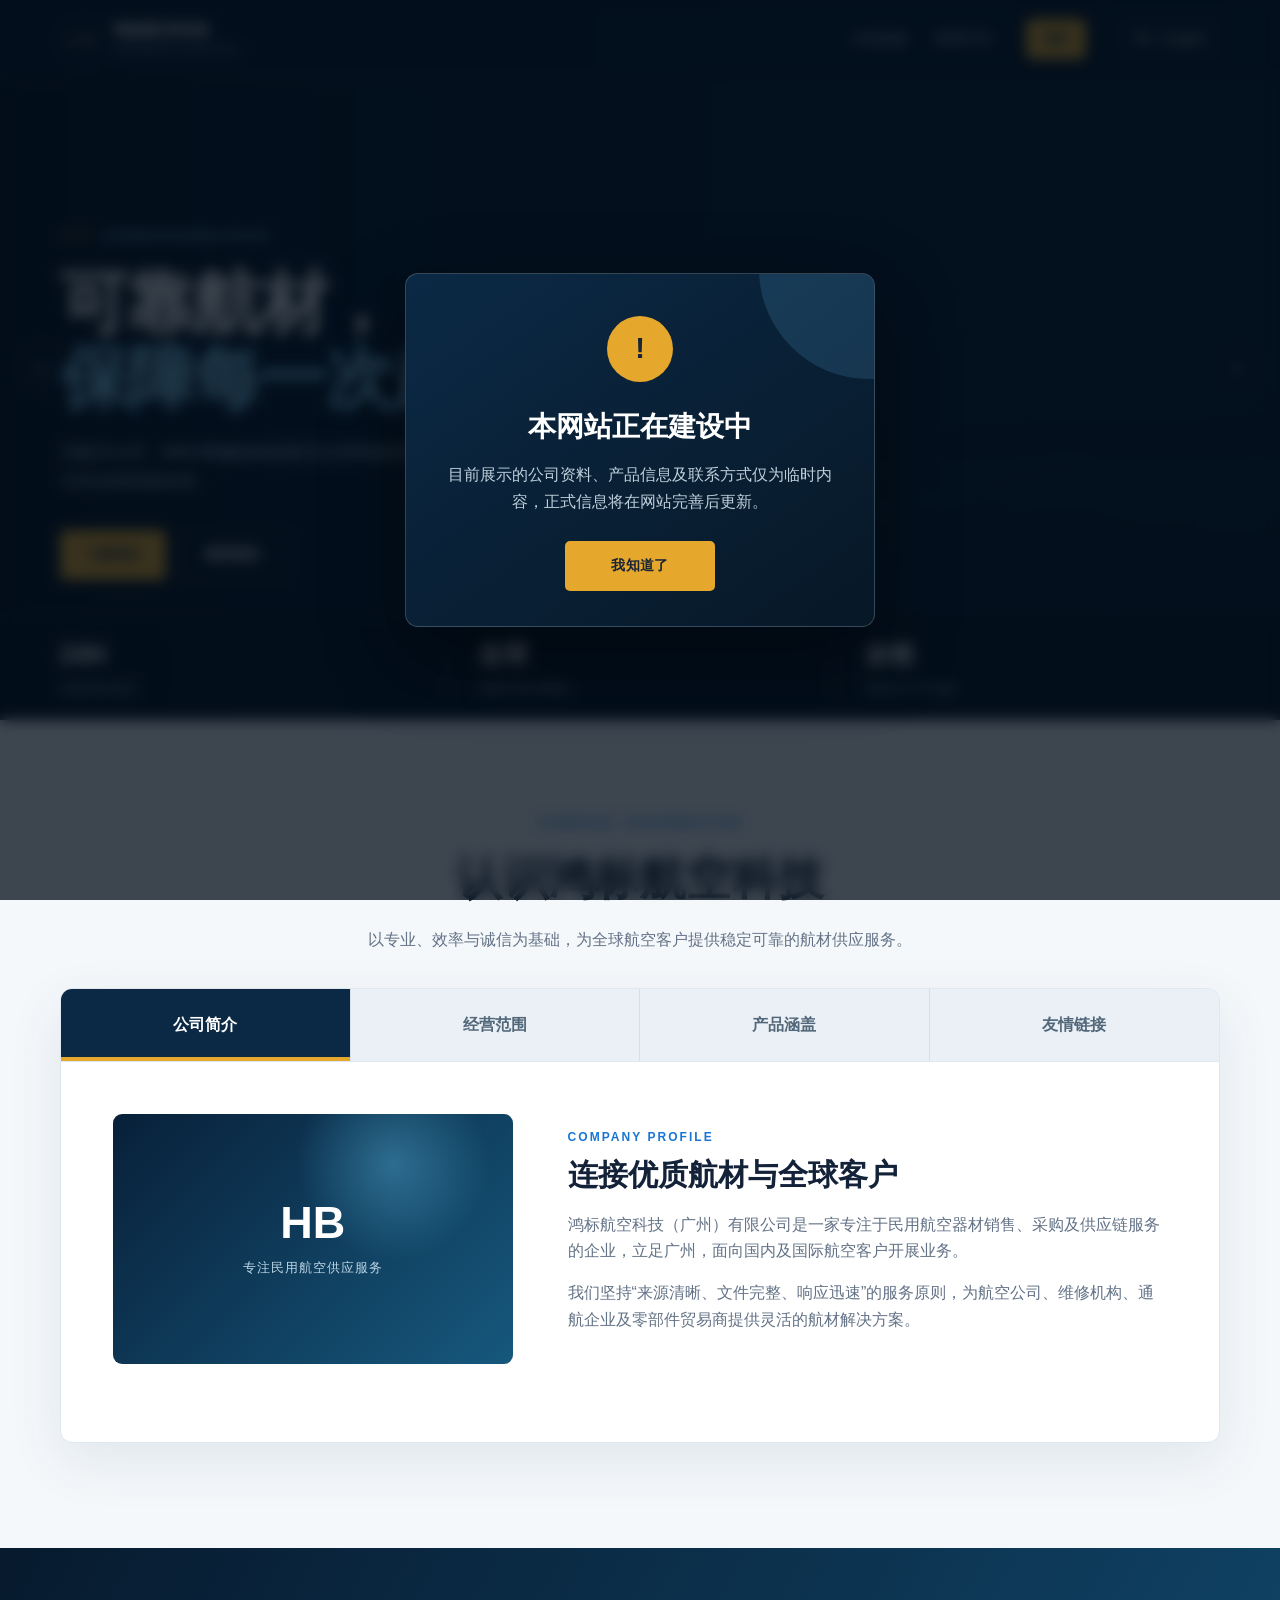
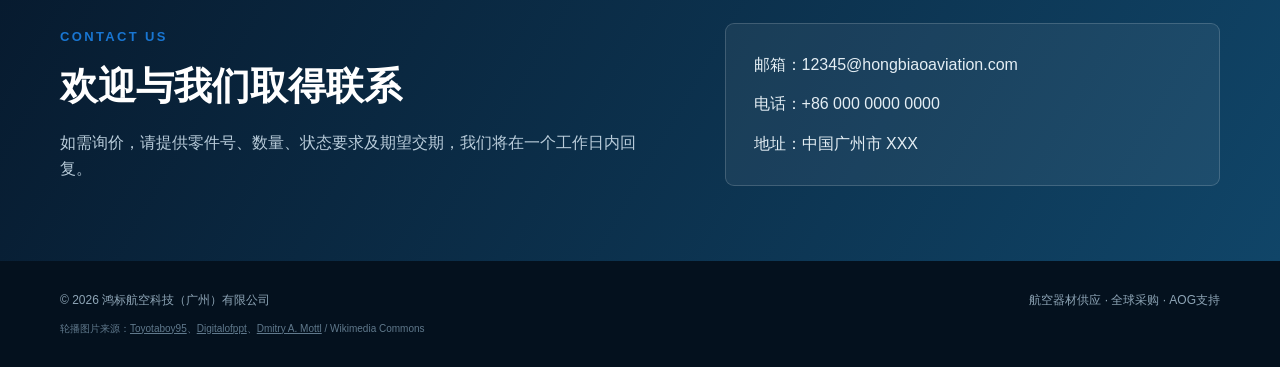
<file: index.html>
<!DOCTYPE html>
<html lang="zh-CN">
<head>
  <meta charset="UTF-8"><meta name="viewport" content="width=device-width, initial-scale=1.0">
  <meta name="description" content="鸿标航空科技（广州）有限公司为航空公司、维修机构及航空运营商提供航空器材供应与全球采购服务。">
  <title>鸿标航空科技（广州）有限公司｜专业航空器材供应</title><link rel="stylesheet" href="styles.css">
</head>
<body>
  <div class="construction-modal" id="construction-modal" role="dialog" aria-modal="true" aria-labelledby="construction-title">
    <div class="construction-dialog">
      <div class="construction-icon">!</div>
      <h2 id="construction-title">本网站正在建设中</h2>
      <p>目前展示的公司资料、产品信息及联系方式仅为临时内容，正式信息将在网站完善后更新。</p>
      <button class="btn btn-primary" id="construction-close" type="button">我知道了</button>
    </div>
  </div>
  <div class="portal-modal" id="portal-modal" hidden role="dialog" aria-modal="true" aria-labelledby="portal-title">
    <div class="portal-dialog">
      <button class="portal-close" id="portal-close" type="button" aria-label="关闭">×</button>
      <div class="portal-badge">HB</div>
      <div class="kicker">STAFF PORTAL</div>
      <h2 id="portal-title">登录航贸业务系统</h2>
      <p>此入口仅供公司员工使用。登录成功后将自动进入业务工作台。</p>
      <form class="portal-form" method="post" action="https://3-89-76-215.sslip.io/login">
        <label><span>用户名</span><input name="username" autocomplete="username" required></label>
        <label><span>密码</span><input type="password" name="password" autocomplete="current-password" required></label>
        <button class="btn btn-primary" type="submit">安全登录</button>
      </form>
      <small>账号或密码有问题，请联系系统管理员。</small>
    </div>
  </div>
  <header class="site-header"><div class="container nav">
    <a class="brand" href="#top"><span class="brand-mark"></span><span><strong>鸿标航空科技</strong><small>HONGBIAO AVIATION</small></span></a>
    <nav class="nav-links"><a href="#information">企业信息</a><a href="#contact">联系方式</a></nav>
    <button class="portal-login" id="portal-open" type="button">登录</button>
    <a class="language" href="en.html">EN · English</a>
  </div></header>

  <main id="top">
    <section class="hero-carousel" aria-label="公司图片轮播">
      <div class="hero-track">
      <div class="hero-slide"><section class="hero">
      <div class="container hero-grid"><div>
        <div class="eyebrow">全球航空供应链合作伙伴</div>
        <h1>可靠航材，<br><span>保障每一次起航</span></h1>
        <p class="hero-copy">为航空公司、MRO维修机构及航空运营商提供高品质航空器材、快速采购响应与专业供应链支持。</p>
        <div class="actions"><a class="btn btn-primary" href="#information">了解我们</a><a class="btn btn-secondary" href="#contact">联系我们</a></div>
      </div><div class="plane-scene" aria-label="民用客机示意图"><div class="sun"></div><div class="plane"><div class="tail"></div><div class="fuselage"></div><div class="windows"></div><div class="wing"></div><div class="engine"></div></div><div class="runway-line"></div></div></div>
      <div class="stat-strip"><div class="container stats"><div class="stat"><strong>24H</strong><span>快速询价响应</span></div><div class="stat"><strong>全球</strong><span>采购与交付网络</span></div><div class="stat"><strong>全程</strong><span>质量文件可追溯</span></div></div></div>
      </section></div>
      <div class="hero-slide"><section class="hero"><div class="container hero-grid"><div><div class="eyebrow">专业航材解决方案</div><h1>严谨标准，<br><span>服务航空运营</span></h1><p class="hero-copy">从常规备件到紧急需求，以透明的文件信息和稳定的供应渠道支持客户运营。</p><div class="actions"><a class="btn btn-primary" href="#information">经营范围</a><a class="btn btn-secondary" href="#contact">发送需求</a></div></div><div class="plane-scene"><div class="sun"></div><div class="turbine-visual"></div></div></div><div class="stat-strip"><div class="container stats"><div class="stat"><strong>专业</strong><span>行业服务经验</span></div><div class="stat"><strong>透明</strong><span>来源与文件信息</span></div><div class="stat"><strong>灵活</strong><span>多种采购方案</span></div></div></div></section></div>
      <div class="hero-slide"><section class="hero"><div class="container hero-grid"><div><div class="eyebrow">国际采购与物流协调</div><h1>跨越距离，<br><span>连接全球资源</span></h1><p class="hero-copy">协调寻源、包装、运输与交付，让航空器材采购流程更简单、更高效。</p><div class="actions"><a class="btn btn-primary" href="#information">产品涵盖</a><a class="btn btn-secondary" href="#contact">联系我们</a></div></div><div class="plane-scene"><div class="sun"></div><div class="cargo-scene"><div class="cargo-plane"></div><div class="cargo-box box-one"></div><div class="cargo-box box-two"></div></div></div></div><div class="stat-strip"><div class="container stats"><div class="stat"><strong>寻源</strong><span>全球供应网络</span></div><div class="stat"><strong>物流</strong><span>跨境运输协调</span></div><div class="stat"><strong>AOG</strong><span>紧急需求支持</span></div></div></div></section></div>
      </div>
      <button class="carousel-arrow carousel-prev" type="button" aria-label="上一张">‹</button><button class="carousel-arrow carousel-next" type="button" aria-label="下一张">›</button>
      <div class="carousel-dots"><button class="carousel-dot active" type="button" aria-label="第1张"></button><button class="carousel-dot" type="button" aria-label="第2张"></button><button class="carousel-dot" type="button" aria-label="第3张"></button></div>
    </section>

    <section class="tabs-section" id="information"><div class="container">
      <div class="tabs-intro"><div class="kicker">Company Information</div><h2>认识鸿标航空科技</h2><p>以专业、效率与诚信为基础，为全球航空客户提供稳定可靠的航材供应服务。</p></div>
      <div class="tab-shell">
        <div class="tab-list" role="tablist">
          <button class="tab-button active" data-tab="intro" role="tab">公司简介</button>
          <button class="tab-button" data-tab="business" role="tab">经营范围</button>
          <button class="tab-button" data-tab="products" role="tab">产品涵盖</button>
          <button class="tab-button" data-tab="links" role="tab">友情链接</button>
        </div>
        <article class="tab-panel active" id="intro"><div class="tab-layout">
          <div class="tab-feature"><div><strong>HB</strong><span>专注民用航空供应服务</span></div></div>
          <div><div class="tab-label">Company Profile</div><h3>连接优质航材与全球客户</h3><p>鸿标航空科技（广州）有限公司是一家专注于民用航空器材销售、采购及供应链服务的企业，立足广州，面向国内及国际航空客户开展业务。</p><p>我们坚持“来源清晰、文件完整、响应迅速”的服务原则，为航空公司、维修机构、通航企业及零部件贸易商提供灵活的航材解决方案。</p></div>
        </div></article>
        <article class="tab-panel" id="business"><div class="tab-layout">
          <div><div class="tab-label">Business Scope</div><h3>从采购到交付的一站式服务</h3><p>针对计划采购、日常补库和紧急停场需求，我们提供覆盖航材供应链各环节的专业支持。</p></div>
          <div class="info-grid"><div class="info-item"><strong>航材销售</strong><span>全新、修理后及可用状态的民用航空零部件。</span></div><div class="info-item"><strong>全球寻源</strong><span>根据零件号、状态与交期匹配国际供应资源。</span></div><div class="info-item"><strong>AOG支持</strong><span>对紧急停场需求提供优先报价及物流协调。</span></div><div class="info-item"><strong>物流服务</strong><span>协助包装、报关、国际运输及交付跟踪。</span></div></div>
        </div></article>
        <article class="tab-panel" id="products"><div class="tab-layout">
          <div class="tab-feature"><div><strong>10,000+</strong><span>可寻源零件型号</span></div></div>
          <div><div class="tab-label">Product Coverage</div><h3>多类别航空器材供应</h3><p>产品覆盖波音、空客、巴航工业及多种通航机型，可根据客户提供的 P/N、数量、状态和证书要求进行专项询价。</p><div class="product-tags"><span>发动机部件</span><span>APU部件</span><span>航空电子</span><span>机载仪表</span><span>起落架部件</span><span>液压系统</span><span>电气与照明</span><span>客舱内饰</span><span>标准件与消耗件</span></div></div>
        </div></article>
        <article class="tab-panel" id="links"><div class="tab-layout">
          <div><div class="tab-label">Useful Links</div><h3>航空行业相关网站</h3><p>以下为常用航空制造商及行业机构网站，方便客户查询产品、适航与行业信息。</p></div>
          <div class="friend-links"><a href="https://www.boeing.com" target="_blank" rel="noopener">波音公司 Boeing</a><a href="https://www.airbus.com" target="_blank" rel="noopener">空中客车 Airbus</a><a href="https://www.faa.gov" target="_blank" rel="noopener">美国联邦航空局 FAA</a><a href="http://www.caac.gov.cn" target="_blank" rel="noopener">中国民用航空局 CAAC</a></div>
        </div></article>
      </div>
    </div></section>

    <section class="simple-contact" id="contact"><div class="container simple-contact-grid">
      <div><div class="kicker">Contact Us</div><h2>欢迎与我们取得联系</h2><p>如需询价，请提供零件号、数量、状态要求及期望交期，我们将在一个工作日内回复。</p></div>
      <div class="contact-box"><a href="mailto:12345@hongbiaoaviation.com">邮箱：12345@hongbiaoaviation.com</a><span>电话：+86 000 0000 0000</span><span>地址：中国广州市 XXX</span></div>
    </div></section>
  </main>
  <footer class="footer"><div class="container"><div class="footer-row"><span>© 2026 鸿标航空科技（广州）有限公司</span><span>航空器材供应 · 全球采购 · AOG支持</span></div><div class="image-credits">轮播图片来源：<a href="https://commons.wikimedia.org/wiki/File:HKIA_at_night.jpg">Toyotaboy95</a>、<a href="https://commons.wikimedia.org/wiki/File:ISMALA.jpg">Digitalofppt</a>、<a href="https://commons.wikimedia.org/wiki/File:Airbus_A380.jpg">Dmitry A. Mottl</a> / Wikimedia Commons</div></div></footer>
  <script>
    const constructionModal = document.getElementById('construction-modal');
    document.getElementById('construction-close').addEventListener('click', () => {
      constructionModal.hidden = true;
    });
    const portalModal = document.getElementById('portal-modal');
    const portalOpen = document.getElementById('portal-open');
    const portalClose = document.getElementById('portal-close');
    portalOpen.addEventListener('click', () => {
      portalModal.hidden = false;
      portalModal.querySelector('input').focus();
    });
    portalClose.addEventListener('click', () => { portalModal.hidden = true; });
    portalModal.addEventListener('click', event => {
      if (event.target === portalModal) portalModal.hidden = true;
    });
    document.addEventListener('keydown', event => {
      if (event.key === 'Escape' && !portalModal.hidden) portalModal.hidden = true;
    });
    document.querySelectorAll('.tab-button').forEach(button => button.addEventListener('click', () => {
      document.querySelectorAll('.tab-button, .tab-panel').forEach(item => item.classList.remove('active'));
      button.classList.add('active'); document.getElementById(button.dataset.tab).classList.add('active');
    }));
    const track = document.querySelector('.hero-track'), slides = document.querySelectorAll('.hero-slide'), dots = document.querySelectorAll('.carousel-dot');
    let currentSlide = 0, carouselTimer;
    function showSlide(index) { currentSlide = (index + slides.length) % slides.length; track.style.transform = `translateX(-${currentSlide * 100}%)`; dots.forEach((dot, i) => dot.classList.toggle('active', i === currentSlide)); }
    function startCarousel() { clearInterval(carouselTimer); carouselTimer = setInterval(() => showSlide(currentSlide + 1), 5000); }
    document.querySelector('.carousel-prev').addEventListener('click', () => { showSlide(currentSlide - 1); startCarousel(); });
    document.querySelector('.carousel-next').addEventListener('click', () => { showSlide(currentSlide + 1); startCarousel(); });
    dots.forEach((dot, i) => dot.addEventListener('click', () => { showSlide(i); startCarousel(); }));
    startCarousel();
  </script>
</body>
</html>
</file>
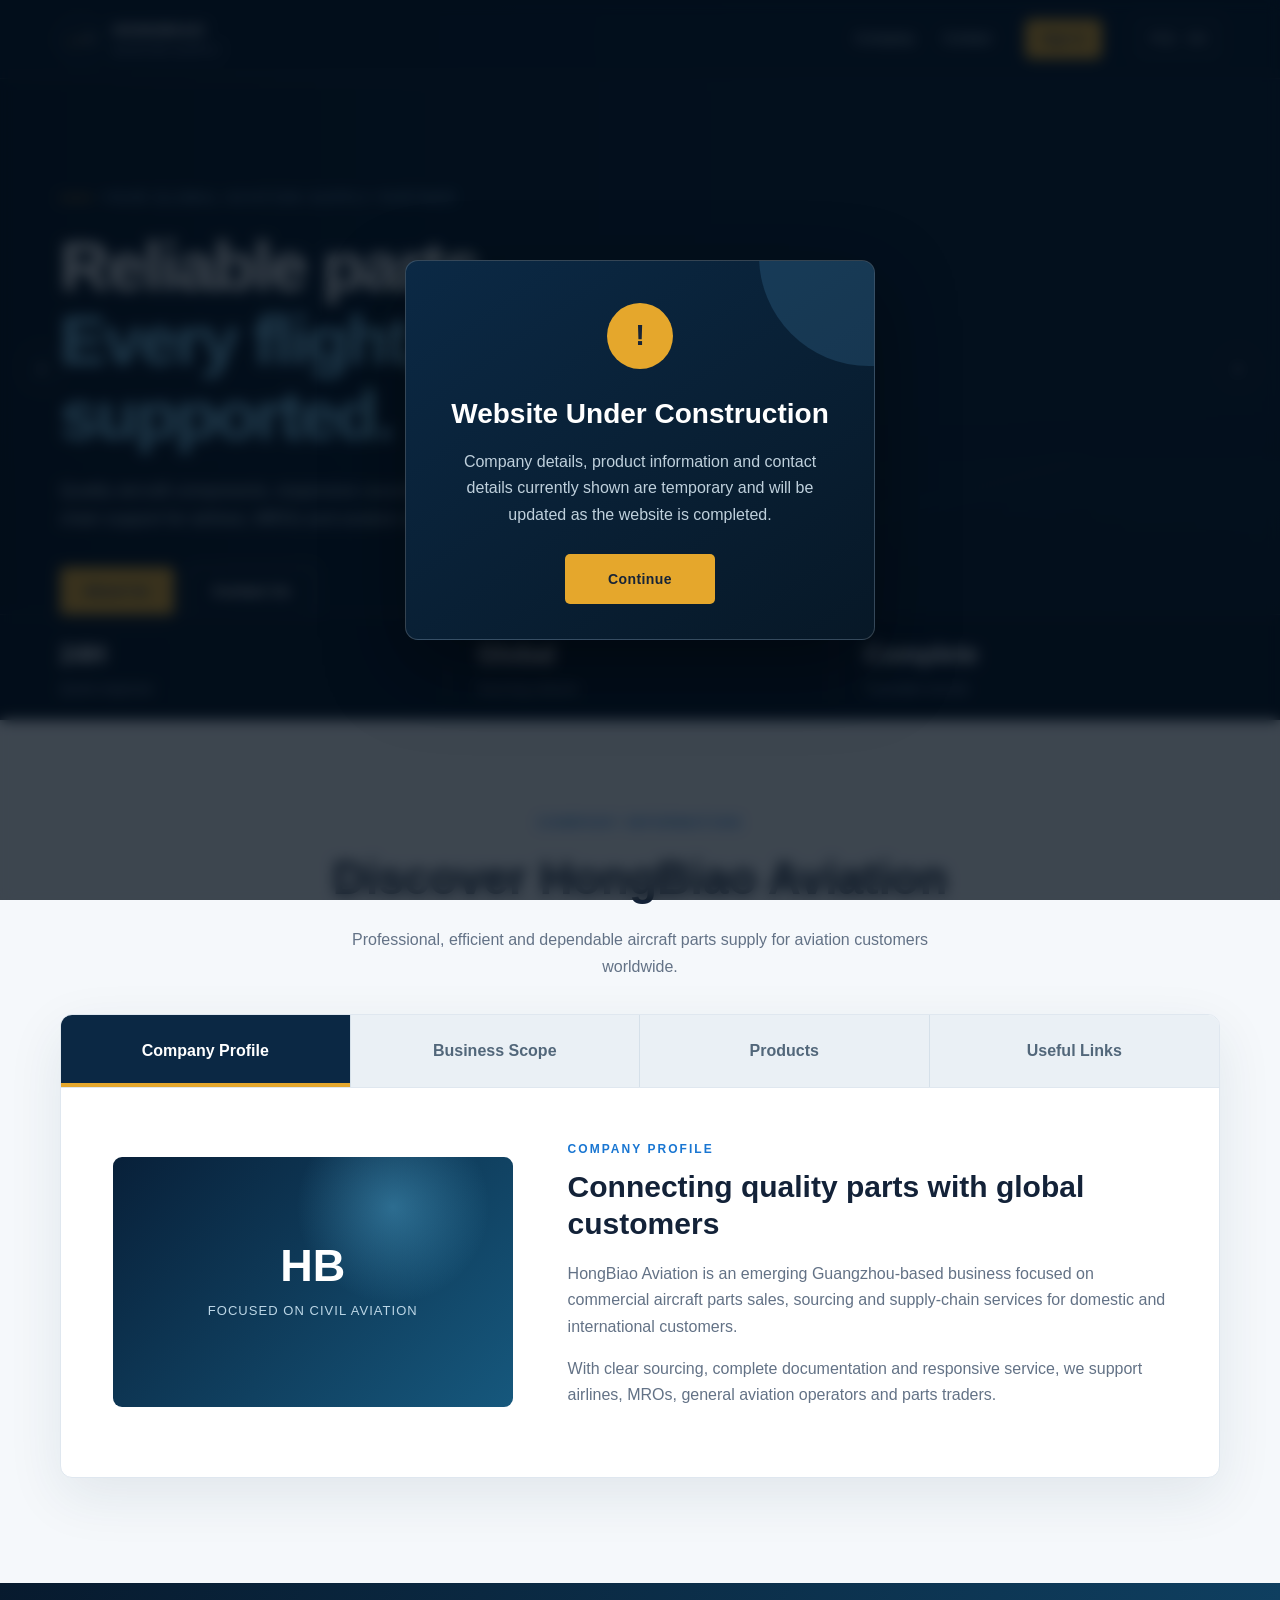
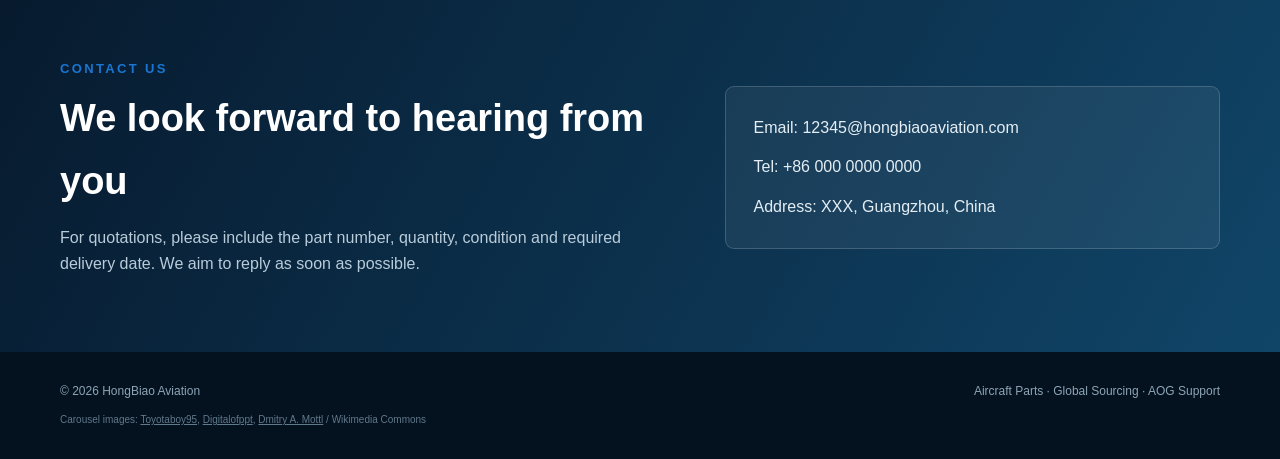
<file: en.html>
<!DOCTYPE html>
<html lang="en">
<head>
  <meta charset="UTF-8"><meta name="viewport" content="width=device-width, initial-scale=1.0">
  <meta name="description" content="HongBiao Aviation provides aircraft parts sourcing and global supply-chain support.">
  <title>HongBiao Aviation | Reliable Aircraft Parts</title><link rel="stylesheet" href="styles.css">
</head>
<body>
  <div class="construction-modal" id="construction-modal" role="dialog" aria-modal="true" aria-labelledby="construction-title">
    <div class="construction-dialog">
      <div class="construction-icon">!</div>
      <h2 id="construction-title">Website Under Construction</h2>
      <p>Company details, product information and contact details currently shown are temporary and will be updated as the website is completed.</p>
      <button class="btn btn-primary" id="construction-close" type="button">Continue</button>
    </div>
  </div>
  <div class="portal-modal" id="portal-modal" hidden role="dialog" aria-modal="true" aria-labelledby="portal-title">
    <div class="portal-dialog">
      <button class="portal-close" id="portal-close" type="button" aria-label="Close">×</button>
      <div class="portal-badge">HB</div>
      <div class="kicker">STAFF PORTAL</div>
      <h2 id="portal-title">Trade Portal Login</h2>
      <p>This secure area is for company staff. Successful login opens the operations workspace.</p>
      <form class="portal-form" method="post" action="https://3-89-76-215.sslip.io/login">
        <label><span>Username</span><input name="username" autocomplete="username" required></label>
        <label><span>Password</span><input type="password" name="password" autocomplete="current-password" required></label>
        <button class="btn btn-primary" type="submit">Secure Sign In</button>
      </form>
      <small>For account assistance, please contact the system administrator.</small>
    </div>
  </div>
  <header class="site-header"><div class="container nav">
    <a class="brand" href="#top"><span class="brand-mark"></span><span><strong>HONGBIAO</strong><small>AVIATION SUPPLY</small></span></a>
    <nav class="nav-links"><a href="#information">Company</a><a href="#contact">Contact</a></nav>
    <button class="portal-login" id="portal-open" type="button">Sign In</button>
    <a class="language" href="index.html">中文 · CN</a>
  </div></header>
  <main id="top">
    <section class="hero-carousel" aria-label="Company image carousel"><div class="hero-track"><div class="hero-slide"><section class="hero">
      <div class="container hero-grid"><div><div class="eyebrow">Your Global Aviation Supply Partner</div><h1>Reliable parts.<br><span>Every flight, supported.</span></h1><p class="hero-copy">Quality aircraft components, responsive sourcing and professional supply-chain support for airlines, MROs and aviation operators worldwide.</p><div class="actions"><a class="btn btn-primary" href="#information">About Us</a><a class="btn btn-secondary" href="#contact">Contact Us</a></div></div>
      <div class="plane-scene" aria-label="Commercial aircraft illustration"><div class="sun"></div><div class="plane"><div class="tail"></div><div class="fuselage"></div><div class="windows"></div><div class="wing"></div><div class="engine"></div></div><div class="runway-line"></div></div></div>
      <div class="stat-strip"><div class="container stats"><div class="stat"><strong>24H</strong><span>Quote response</span></div><div class="stat"><strong>Global</strong><span>Sourcing network</span></div><div class="stat"><strong>Complete</strong><span>Traceable records</span></div></div></div>
    </section></div>
    <div class="hero-slide"><section class="hero"><div class="container hero-grid"><div><div class="eyebrow">Professional Parts Solutions</div><h1>Exacting standards.<br><span>Supporting operations.</span></h1><p class="hero-copy">From routine spares to urgent requirements, we support customers through clear records and dependable sourcing.</p><div class="actions"><a class="btn btn-primary" href="#information">Business Scope</a><a class="btn btn-secondary" href="#contact">Send Request</a></div></div><div class="plane-scene"><div class="sun"></div><div class="turbine-visual"></div></div></div><div class="stat-strip"><div class="container stats"><div class="stat"><strong>Expertise</strong><span>Aviation focused</span></div><div class="stat"><strong>Clarity</strong><span>Source and records</span></div><div class="stat"><strong>Flexible</strong><span>Sourcing options</span></div></div></div></section></div>
    <div class="hero-slide"><section class="hero"><div class="container hero-grid"><div><div class="eyebrow">International Sourcing & Logistics</div><h1>Across borders.<br><span>Connecting resources.</span></h1><p class="hero-copy">Coordinating sourcing, packing, transport and delivery to make aircraft parts purchasing more efficient.</p><div class="actions"><a class="btn btn-primary" href="#information">Our Products</a><a class="btn btn-secondary" href="#contact">Contact Us</a></div></div><div class="plane-scene"><div class="sun"></div><div class="cargo-scene"><div class="cargo-plane"></div><div class="cargo-box box-one"></div><div class="cargo-box box-two"></div></div></div></div><div class="stat-strip"><div class="container stats"><div class="stat"><strong>Sourcing</strong><span>Global network</span></div><div class="stat"><strong>Logistics</strong><span>Delivery support</span></div><div class="stat"><strong>AOG</strong><span>Urgent response</span></div></div></div></section></div></div>
    <button class="carousel-arrow carousel-prev" type="button" aria-label="Previous slide">‹</button><button class="carousel-arrow carousel-next" type="button" aria-label="Next slide">›</button><div class="carousel-dots"><button class="carousel-dot active" type="button" aria-label="Slide 1"></button><button class="carousel-dot" type="button" aria-label="Slide 2"></button><button class="carousel-dot" type="button" aria-label="Slide 3"></button></div></section>
    <section class="tabs-section" id="information"><div class="container">
      <div class="tabs-intro"><div class="kicker">Company Information</div><h2>Discover HongBiao Aviation</h2><p>Professional, efficient and dependable aircraft parts supply for aviation customers worldwide.</p></div>
      <div class="tab-shell">
        <div class="tab-list" role="tablist"><button class="tab-button active" data-tab="intro" role="tab">Company Profile</button><button class="tab-button" data-tab="business" role="tab">Business Scope</button><button class="tab-button" data-tab="products" role="tab">Products</button><button class="tab-button" data-tab="links" role="tab">Useful Links</button></div>
        <article class="tab-panel active" id="intro"><div class="tab-layout"><div class="tab-feature"><div><strong>HB</strong><span>FOCUSED ON CIVIL AVIATION</span></div></div><div><div class="tab-label">Company Profile</div><h3>Connecting quality parts with global customers</h3><p>HongBiao Aviation is an emerging Guangzhou-based business focused on commercial aircraft parts sales, sourcing and supply-chain services for domestic and international customers.</p><p>With clear sourcing, complete documentation and responsive service, we support airlines, MROs, general aviation operators and parts traders.</p></div></div></article>
        <article class="tab-panel" id="business"><div class="tab-layout"><div><div class="tab-label">Business Scope</div><h3>One-stop support from sourcing to delivery</h3><p>Professional support for planned purchasing, routine replenishment and urgent grounded-aircraft requirements.</p></div><div class="info-grid"><div class="info-item"><strong>Parts Sales</strong><span>New, overhauled and serviceable commercial aircraft components.</span></div><div class="info-item"><strong>Global Sourcing</strong><span>International resources matched by P/N, condition and lead time.</span></div><div class="info-item"><strong>AOG Support</strong><span>Priority quotation and logistics coordination for urgent needs.</span></div><div class="info-item"><strong>Logistics</strong><span>Packing, customs, international transport and tracking support.</span></div></div></div></article>
        <article class="tab-panel" id="products"><div class="tab-layout"><div class="tab-feature"><div><strong>10,000+</strong><span>SOURCEABLE PART NUMBERS</span></div></div><div><div class="tab-label">Product Coverage</div><h3>Multiple aircraft parts categories</h3><p>Coverage for Boeing, Airbus, Embraer and general aviation platforms, sourced according to P/N, quantity, condition and certification requirements.</p><div class="product-tags"><span>Engine Parts</span><span>APU Parts</span><span>Avionics</span><span>Instruments</span><span>Landing Gear</span><span>Hydraulics</span><span>Electrical & Lighting</span><span>Cabin Interiors</span><span>Consumables</span></div></div></div></article>
        <article class="tab-panel" id="links"><div class="tab-layout"><div><div class="tab-label">Useful Links</div><h3>Aviation industry resources</h3><p>Useful manufacturer and regulatory websites for product, airworthiness and industry information.</p></div><div class="friend-links"><a href="https://www.boeing.com" target="_blank" rel="noopener">Boeing</a><a href="https://www.airbus.com" target="_blank" rel="noopener">Airbus</a><a href="https://www.faa.gov" target="_blank" rel="noopener">FAA</a><a href="http://www.caac.gov.cn" target="_blank" rel="noopener">CAAC</a></div></div></article>
      </div>
    </div></section>
    <section class="simple-contact" id="contact"><div class="container simple-contact-grid"><div><div class="kicker">Contact Us</div><h2>We look forward to hearing from you</h2><p>For quotations, please include the part number, quantity, condition and required delivery date. We aim to reply as soon as possible.</p></div><div class="contact-box"><a href="mailto:12345@hongbiaoaviation.com">Email: 12345@hongbiaoaviation.com</a><span>Tel: +86 000 0000 0000</span><span>Address: XXX, Guangzhou, China</span></div></div></section>
  </main>
  <footer class="footer"><div class="container"><div class="footer-row"><span>© 2026 HongBiao Aviation</span><span>Aircraft Parts · Global Sourcing · AOG Support</span></div><div class="image-credits">Carousel images: <a href="https://commons.wikimedia.org/wiki/File:HKIA_at_night.jpg">Toyotaboy95</a>, <a href="https://commons.wikimedia.org/wiki/File:ISMALA.jpg">Digitalofppt</a>, <a href="https://commons.wikimedia.org/wiki/File:Airbus_A380.jpg">Dmitry A. Mottl</a> / Wikimedia Commons</div></div></footer>
  <script>
    const constructionModal = document.getElementById('construction-modal');
    document.getElementById('construction-close').addEventListener('click', () => {
      constructionModal.hidden = true;
    });
    const portalModal = document.getElementById('portal-modal');
    const portalOpen = document.getElementById('portal-open');
    const portalClose = document.getElementById('portal-close');
    portalOpen.addEventListener('click', () => {
      portalModal.hidden = false;
      portalModal.querySelector('input').focus();
    });
    portalClose.addEventListener('click', () => { portalModal.hidden = true; });
    portalModal.addEventListener('click', event => {
      if (event.target === portalModal) portalModal.hidden = true;
    });
    document.addEventListener('keydown', event => {
      if (event.key === 'Escape' && !portalModal.hidden) portalModal.hidden = true;
    });
    document.querySelectorAll('.tab-button').forEach(button => button.addEventListener('click', () => {
      document.querySelectorAll('.tab-button, .tab-panel').forEach(item => item.classList.remove('active'));
      button.classList.add('active'); document.getElementById(button.dataset.tab).classList.add('active');
    }));
    const track = document.querySelector('.hero-track'), slides = document.querySelectorAll('.hero-slide'), dots = document.querySelectorAll('.carousel-dot');
    let currentSlide = 0, carouselTimer;
    function showSlide(index) { currentSlide = (index + slides.length) % slides.length; track.style.transform = `translateX(-${currentSlide * 100}%)`; dots.forEach((dot, i) => dot.classList.toggle('active', i === currentSlide)); }
    function startCarousel() { clearInterval(carouselTimer); carouselTimer = setInterval(() => showSlide(currentSlide + 1), 5000); }
    document.querySelector('.carousel-prev').addEventListener('click', () => { showSlide(currentSlide - 1); startCarousel(); });
    document.querySelector('.carousel-next').addEventListener('click', () => { showSlide(currentSlide + 1); startCarousel(); });
    dots.forEach((dot, i) => dot.addEventListener('click', () => { showSlide(i); startCarousel(); }));
    startCarousel();
  </script>
</body>
</html>
</file>
<file: styles.css>
:root {
  --navy: #071a2e;
  --navy-2: #0b2844;
  --blue: #1976d2;
  --sky: #5db6e8;
  --gold: #e5a72c;
  --ink: #132238;
  --muted: #637286;
  --line: #dfe7ef;
  --paper: #f5f8fb;
  --white: #fff;
}

* { box-sizing: border-box; }
html { scroll-behavior: smooth; }
body {
  margin: 0;
  overflow-x: hidden;
  color: var(--ink);
  background: var(--white);
  font-family: Inter, "Noto Sans SC", "Microsoft YaHei", Arial, sans-serif;
  line-height: 1.65;
}

a { color: inherit; text-decoration: none; }
.container { width: min(1160px, calc(100% - 40px)); margin: 0 auto; }

.site-header {
  position: fixed;
  inset: 0 0 auto;
  z-index: 20;
  color: var(--white);
  background: rgba(5, 21, 38, .88);
  border-bottom: 1px solid rgba(255,255,255,.1);
  backdrop-filter: blur(14px);
}

.nav { height: 78px; display: flex; align-items: center; gap: 34px; }
.brand { display: flex; align-items: center; gap: 12px; margin-right: auto; }
.brand-mark {
  position: relative;
  width: 41px;
  height: 41px;
  border: 1px solid rgba(255,255,255,.28);
  border-radius: 50%;
}
.brand-mark::before {
  content: "";
  position: absolute;
  width: 27px;
  height: 8px;
  left: 7px;
  top: 16px;
  background: linear-gradient(90deg, var(--gold), #fff);
  clip-path: polygon(0 40%, 70% 40%, 100% 0, 82% 50%, 100% 100%, 70% 60%, 0 60%);
  transform: rotate(-10deg);
}
.brand strong { display: block; font-size: 15px; letter-spacing: .08em; }
.brand small { display: block; color: #a9bfd2; font-size: 10px; letter-spacing: .14em; }
.nav-links { display: flex; gap: 28px; font-size: 14px; color: #d9e6f0; }
.nav-links a:hover { color: var(--white); }
.language {
  padding: 8px 13px;
  border: 1px solid rgba(255,255,255,.3);
  border-radius: 6px;
  color: var(--white);
  font-size: 13px;
}
.language:hover { background: rgba(255,255,255,.1); }
.portal-login {
  padding: 8px 16px;
  border: 1px solid var(--gold);
  border-radius: 6px;
  color: #172437;
  background: var(--gold);
  font: inherit;
  font-size: 13px;
  font-weight: 800;
  cursor: pointer;
}
.portal-login:hover { background: #f0b642; }

.portal-modal {
  position: fixed;
  z-index: 100;
  inset: 0;
  display: grid;
  place-items: center;
  padding: 22px;
  background: rgba(2, 13, 25, .76);
  backdrop-filter: blur(9px);
}
.portal-modal[hidden] { display: none; }
.portal-dialog {
  position: relative;
  width: min(440px, 100%);
  padding: 38px;
  border: 1px solid rgba(255,255,255,.12);
  border-radius: 14px;
  background: #fff;
  box-shadow: 0 30px 90px rgba(0,0,0,.36);
}
.portal-dialog h2 { margin: 8px 0 10px; font-size: 29px; line-height: 1.25; }
.portal-dialog p { margin: 0 0 23px; color: var(--muted); font-size: 14px; }
.portal-dialog small { display: block; margin-top: 17px; color: #7a8797; }
.portal-badge {
  display: grid;
  place-items: center;
  width: 48px;
  height: 48px;
  margin-bottom: 18px;
  border-radius: 50%;
  color: #fff;
  background: var(--navy-2);
  font-weight: 900;
  letter-spacing: .08em;
}
.portal-close {
  position: absolute;
  top: 15px;
  right: 17px;
  width: 34px;
  height: 34px;
  border: 0;
  border-radius: 50%;
  color: #526174;
  background: #eef3f7;
  font-size: 22px;
  cursor: pointer;
}
.portal-form { display: grid; gap: 15px; }
.portal-form label { display: grid; gap: 6px; color: #34465a; font-size: 13px; font-weight: 700; }
.portal-form input {
  width: 100%;
  height: 48px;
  padding: 0 14px;
  border: 1px solid #ccd7e1;
  border-radius: 6px;
  outline: none;
  font: inherit;
}
.portal-form input:focus { border-color: var(--blue); box-shadow: 0 0 0 3px rgba(25,118,210,.12); }
.portal-form .btn { width: 100%; border: 0; cursor: pointer; }

.hero {
  position: relative;
  min-height: 720px;
  display: grid;
  align-items: center;
  overflow: hidden;
  color: var(--white);
  background-color: #071a2e;
  background-position: center;
  background-size: cover;
}
.hero-carousel { position: relative; overflow: hidden; }
.hero-track { display: flex; transition: transform .65s cubic-bezier(.65,0,.35,1); }
.hero-slide { position: relative; min-width: 100%; }
.hero-slide:nth-child(1) .hero { background-image: url("https://upload.wikimedia.org/wikipedia/commons/d/d0/HKIA_at_night.jpg"); }
.hero-slide:nth-child(2) .hero { background-image: url("https://upload.wikimedia.org/wikipedia/commons/8/80/ISMALA.jpg"); background-position: center 48%; }
.hero-slide:nth-child(3) .hero { background-image: url("https://upload.wikimedia.org/wikipedia/commons/d/de/Airbus_A380.jpg"); background-position: center 42%; }
.hero-slide .hero::after {
  content: "";
  position: absolute;
  z-index: 1;
  inset: 0;
  background:
    linear-gradient(90deg, rgba(3,15,28,.96) 0%, rgba(4,22,39,.89) 35%, rgba(5,24,41,.48) 63%, rgba(5,19,32,.18) 100%),
    linear-gradient(0deg, rgba(2,12,22,.62), transparent 45%);
}
.carousel-arrow {
  position: absolute;
  z-index: 8;
  top: 48%;
  width: 44px;
  height: 44px;
  border: 1px solid rgba(255,255,255,.28);
  border-radius: 50%;
  color: #fff;
  background: rgba(4,18,31,.42);
  font-size: 25px;
  cursor: pointer;
  backdrop-filter: blur(7px);
}
.carousel-arrow:hover { background: rgba(4,18,31,.72); }
.carousel-prev { left: 20px; }
.carousel-next { right: 20px; }
.carousel-dots { position: absolute; z-index: 9; left: 50%; bottom: 122px; display: flex; gap: 9px; transform: translateX(-50%); }
.carousel-dot { width: 9px; height: 9px; padding: 0; border: 1px solid rgba(255,255,255,.7); border-radius: 50%; background: transparent; cursor: pointer; }
.carousel-dot.active { width: 26px; border-radius: 10px; background: var(--gold); border-color: var(--gold); }
.turbine-visual { position: absolute; width: 300px; height: 300px; right: 52px; top: 62px; border: 36px solid #b9cbd5; border-radius: 50%; box-shadow: inset 0 0 0 10px #597486, 0 28px 50px rgba(0,0,0,.38); }
.turbine-visual::before { content: ""; position: absolute; inset: 35px; border-radius: 50%; background: repeating-conic-gradient(#7892a0 0 8deg, #d3dfe5 9deg 17deg); box-shadow: inset 0 0 0 50px #173449; }
.turbine-visual::after { content: ""; position: absolute; width: 48px; height: 48px; left: 50%; top: 50%; border-radius: 50%; background: #081725; transform: translate(-50%,-50%); box-shadow: 0 0 0 13px #7e98a6; }
.cargo-scene { position: absolute; inset: 90px -20px 30px 40px; }
.cargo-box { position: absolute; bottom: 55px; width: 145px; height: 115px; background: linear-gradient(135deg,#d7b477,#977342); border: 4px solid #75552f; box-shadow: 0 18px 25px rgba(0,0,0,.28); }
.cargo-box::before, .cargo-box::after { content:""; position:absolute; background:#6d4e2c; }
.cargo-box::before { width: 7px; height: 100%; left: 48%; }
.cargo-box::after { width: 100%; height: 7px; top: 48%; }
.box-one { right: 235px; }
.box-two { right: 74px; bottom: 34px; transform: scale(.82); }
.cargo-plane { position:absolute; right:0; top:15px; width:430px; height:75px; border-radius:50%; background:linear-gradient(#f5fbfe,#8ba3b1); clip-path:polygon(0 40%,80% 4%,100% 48%,95% 70%,15% 88%); transform:rotate(-4deg); }
.cargo-plane::before { content:""; position:absolute; width:220px; height:90px; left:120px; top:35px; background:#afc0ca; clip-path:polygon(20% 0,100% 85%,92% 100%,0 25%); }
.hero::before {
  content: "";
  position: absolute;
  inset: auto 0 0;
  height: 36%;
  opacity: .35;
  background:
    linear-gradient(165deg, transparent 47%, rgba(255,255,255,.16) 48%, transparent 49%) 0 0 / 100% 100%,
    linear-gradient(90deg, rgba(1,11,22,.9), rgba(17,49,71,.65));
}
.hero-grid { position: relative; z-index: 3; display: grid; grid-template-columns: 1.05fr .95fr; align-items: center; padding-top: 78px; }
.eyebrow { display: inline-flex; align-items: center; gap: 10px; color: #9fd7f3; font-size: 13px; letter-spacing: .18em; text-transform: uppercase; }
.eyebrow::before { content: ""; width: 32px; height: 2px; background: var(--gold); }
.hero h1 { max-width: 700px; margin: 20px 0 24px; font-size: clamp(45px, 5.4vw, 76px); line-height: 1.08; letter-spacing: -.035em; }
.hero h1 span { color: #83cef2; }
.hero-copy { max-width: 590px; margin: 0 0 34px; color: #c4d6e4; font-size: 17px; }
.actions { display: flex; gap: 14px; flex-wrap: wrap; }
.btn { display: inline-flex; align-items: center; justify-content: center; min-height: 50px; padding: 0 24px; border-radius: 5px; font-size: 14px; font-weight: 700; letter-spacing: .03em; transition: .2s ease; }
.btn-primary { background: var(--gold); color: #172437; }
.btn-primary:hover { background: #f0b642; transform: translateY(-2px); }
.btn-secondary { border: 1px solid rgba(255,255,255,.36); color: var(--white); }
.btn-secondary:hover { background: rgba(255,255,255,.08); }

.plane-scene { position: relative; height: 430px; opacity: 0; pointer-events: none; }
.sun { position: absolute; right: 8%; top: 6%; width: 190px; height: 190px; border-radius: 50%; background: radial-gradient(circle, rgba(255,213,138,.45), rgba(255,195,90,.06) 60%, transparent 70%); }
.plane {
  position: absolute;
  width: 570px;
  height: 165px;
  right: -75px;
  top: 122px;
  filter: drop-shadow(0 26px 24px rgba(0,0,0,.35));
  transform: rotate(-4deg);
}
.fuselage {
  position: absolute;
  width: 480px;
  height: 62px;
  right: 8px;
  top: 47px;
  border-radius: 60% 18% 20% 55%;
  background: linear-gradient(#f8fcff, #b8cbd7 58%, #7893a3);
  clip-path: polygon(0 38%, 9% 14%, 79% 4%, 100% 43%, 98% 62%, 18% 88%, 2% 68%);
}
.windows { position: absolute; z-index: 2; width: 315px; height: 7px; top: 65px; right: 95px; opacity: .8; background: repeating-linear-gradient(90deg, #143d5e 0 7px, transparent 7px 14px); transform: skewY(-1deg); }
.wing {
  position: absolute;
  z-index: 3;
  width: 305px;
  height: 112px;
  right: 150px;
  top: 75px;
  background: linear-gradient(145deg, #dbe6ed, #758d9c);
  clip-path: polygon(34% 0, 96% 86%, 92% 100%, 0 25%);
}
.tail {
  position: absolute;
  width: 100px;
  height: 104px;
  left: 23px;
  top: 1px;
  background: linear-gradient(130deg, #e8f1f5, #607d91);
  clip-path: polygon(68% 0, 100% 76%, 0 100%, 35% 66%);
}
.engine {
  position: absolute;
  z-index: 4;
  width: 78px;
  height: 42px;
  right: 215px;
  top: 121px;
  border: 7px solid #809aa9;
  border-radius: 50%;
  background: radial-gradient(circle, #182c3a 0 26%, #617a89 28% 42%, #d5e1e6 45%);
}
.runway-line { position: absolute; right: -20%; bottom: 48px; width: 125%; height: 2px; background: rgba(255,255,255,.5); transform: rotate(-8deg); }
.stat-strip { position: absolute; z-index: 4; inset: auto 0 0; background: rgba(4,17,31,.78); border-top: 1px solid rgba(255,255,255,.1); backdrop-filter: blur(8px); }
.stats { min-height: 105px; display: grid; grid-template-columns: repeat(3, 1fr); align-items: center; }
.stat { padding-left: 30px; border-left: 1px solid rgba(255,255,255,.14); }
.stat:first-child { padding-left: 0; border: 0; }
.stat strong { display: block; color: var(--white); font-size: 25px; }
.stat span { color: #9eb4c5; font-size: 13px; }

.section { padding: 100px 0; }
.section-soft { background: var(--paper); }
.section-head { display: flex; align-items: end; justify-content: space-between; gap: 30px; margin-bottom: 48px; }
.kicker { color: var(--blue); font-size: 13px; font-weight: 800; letter-spacing: .18em; text-transform: uppercase; }
.section h2 { max-width: 690px; margin: 10px 0 0; font-size: clamp(31px, 4vw, 48px); line-height: 1.2; letter-spacing: -.025em; }
.section-head p { max-width: 410px; margin: 0; color: var(--muted); }
.cards { display: grid; grid-template-columns: repeat(3, 1fr); gap: 22px; }
.card { padding: 34px; background: var(--white); border: 1px solid var(--line); border-radius: 9px; box-shadow: 0 10px 32px rgba(21,54,82,.05); transition: .25s ease; }
.card:hover { transform: translateY(-5px); box-shadow: 0 16px 38px rgba(21,54,82,.1); }
.icon { width: 52px; height: 52px; display: grid; place-items: center; margin-bottom: 28px; border-radius: 8px; background: #eaf4fb; color: var(--blue); font-size: 23px; }
.card h3 { margin: 0 0 12px; font-size: 20px; }
.card p { margin: 0; color: var(--muted); font-size: 14px; }

.about-grid { display: grid; grid-template-columns: .9fr 1.1fr; gap: 80px; align-items: center; }
.visual-panel { position: relative; min-height: 460px; overflow: hidden; border-radius: 10px; background: linear-gradient(145deg, #0d3150, #277da8); }
.visual-panel::before { content: ""; position: absolute; width: 380px; height: 380px; left: -80px; top: -90px; border: 1px solid rgba(255,255,255,.18); border-radius: 50%; box-shadow: 0 0 0 70px rgba(255,255,255,.035), 0 0 0 140px rgba(255,255,255,.025); }
.part-ring { position: absolute; width: 230px; height: 230px; left: 50%; top: 50%; transform: translate(-50%,-50%); border: 35px solid #b9ccd7; border-radius: 50%; box-shadow: inset 0 0 0 8px #587385, 0 25px 50px rgba(0,0,0,.3); }
.part-ring::before { content: ""; position: absolute; inset: 35px; border-radius: 50%; background: radial-gradient(circle, #0b1f30 0 22%, #506b7b 24% 30%, #142c3d 32% 58%, #6e8795 60%); }
.badge { position: absolute; right: 24px; bottom: 24px; width: 155px; padding: 18px; color: var(--white); background: rgba(5,23,38,.82); border-left: 3px solid var(--gold); font-size: 12px; }
.about-copy p { color: var(--muted); }
.checks { display: grid; grid-template-columns: 1fr 1fr; gap: 14px 24px; margin-top: 30px; }
.check { font-weight: 700; font-size: 14px; }
.check::before { content: "✓"; display: inline-grid; place-items: center; width: 22px; height: 22px; margin-right: 9px; border-radius: 50%; background: #e8f5fc; color: var(--blue); }

.contact { color: var(--white); background: linear-gradient(120deg, var(--navy), #103b5e); }
.contact-grid { display: grid; grid-template-columns: 1fr .9fr; gap: 80px; align-items: center; }
.contact h2 { margin-top: 12px; }
.contact p { color: #b5c8d7; }
.contact-list { display: grid; gap: 12px; margin-top: 30px; color: #e0ebf2; font-size: 14px; }
.form { padding: 32px; background: var(--white); border-radius: 10px; color: var(--ink); }
.field { margin-bottom: 15px; }
.field label { display: block; margin-bottom: 6px; font-size: 12px; font-weight: 800; color: #526276; }
.field input, .field textarea { width: 100%; padding: 13px 14px; border: 1px solid #d9e2ea; border-radius: 5px; font: inherit; }
.field textarea { min-height: 90px; resize: vertical; }
.form .btn { width: 100%; border: 0; cursor: pointer; }

.footer { padding: 30px 0; color: #8ea5b6; background: #04111e; font-size: 12px; }
.footer-row { display: flex; justify-content: space-between; gap: 20px; }
.image-credits { margin-top: 10px; color: #60798c; font-size: 10px; }
.image-credits a { text-decoration: underline; }

.tabs-section { padding: 92px 0 105px; background: var(--paper); }
.tabs-intro { margin-bottom: 34px; text-align: center; }
.tabs-intro h2 { margin: 8px 0 10px; font-size: clamp(30px, 4vw, 46px); }
.tabs-intro p { max-width: 650px; margin: auto; color: var(--muted); }
.tab-shell { overflow: hidden; background: var(--white); border: 1px solid var(--line); border-radius: 12px; box-shadow: 0 18px 55px rgba(22,55,83,.09); }
.tab-list { display: grid; grid-template-columns: repeat(4, 1fr); background: #eaf0f5; border-bottom: 1px solid var(--line); }
.tab-button {
  min-height: 72px;
  padding: 12px;
  border: 0;
  border-right: 1px solid #d5e0e9;
  color: #52677a;
  background: transparent;
  font: inherit;
  font-weight: 800;
  cursor: pointer;
  transition: .2s ease;
}
.tab-button:last-child { border-right: 0; }
.tab-button:hover { color: var(--blue); background: #f4f8fb; }
.tab-button.active { color: var(--white); background: var(--navy-2); box-shadow: inset 0 -4px var(--gold); }
.tab-panel { display: none; min-height: 380px; padding: 52px; }
.tab-panel.active { display: block; animation: tabFade .25s ease; }
@keyframes tabFade { from { opacity: 0; transform: translateY(7px); } to { opacity: 1; transform: none; } }
.tab-layout { display: grid; grid-template-columns: .8fr 1.2fr; gap: 55px; align-items: center; }
.tab-label { color: var(--blue); font-size: 12px; font-weight: 900; letter-spacing: .17em; text-transform: uppercase; }
.tab-panel h3 { margin: 8px 0 18px; font-size: 30px; line-height: 1.25; }
.tab-panel p { color: var(--muted); }
.tab-feature {
  min-height: 250px;
  display: grid;
  place-items: center;
  padding: 35px;
  overflow: hidden;
  color: var(--white);
  text-align: center;
  border-radius: 9px;
  background:
    radial-gradient(circle at 70% 20%, rgba(100,199,242,.35), transparent 28%),
    linear-gradient(135deg, #082039, #16587d);
}
.tab-feature strong { display: block; font-size: 45px; line-height: 1; }
.tab-feature span { display: block; margin-top: 12px; color: #bcd6e6; font-size: 13px; letter-spacing: .08em; }
.info-grid { display: grid; grid-template-columns: 1fr 1fr; gap: 16px; }
.info-item { padding: 20px; border: 1px solid var(--line); border-radius: 7px; background: #fbfdff; }
.info-item strong { display: block; margin-bottom: 5px; color: var(--navy-2); }
.info-item span { color: var(--muted); font-size: 13px; }
.product-tags { display: flex; flex-wrap: wrap; gap: 12px; margin-top: 25px; }
.product-tags span { padding: 9px 14px; color: #245272; background: #eaf5fb; border: 1px solid #cce5f2; border-radius: 4px; font-size: 13px; }
.friend-links { display: grid; grid-template-columns: repeat(2, 1fr); gap: 14px; }
.friend-links a { padding: 19px 20px; border: 1px solid var(--line); border-radius: 7px; color: var(--navy-2); font-weight: 800; background: #fbfdff; }
.friend-links a::after { content: " ↗"; color: var(--blue); }
.friend-links a:hover { border-color: #9ccce7; background: #f1f9fd; }
.simple-contact { padding: 75px 0; color: var(--white); background: linear-gradient(120deg, var(--navy), #104568); }
.simple-contact-grid { display: grid; grid-template-columns: 1.2fr 1fr; gap: 70px; align-items: center; }
.simple-contact h2 { margin: 8px 0 12px; font-size: 38px; }
.simple-contact p { margin: 0; color: #b9ccda; }
.contact-box { display: grid; gap: 13px; padding: 28px; border: 1px solid rgba(255,255,255,.17); border-radius: 9px; background: rgba(255,255,255,.06); }
.contact-box a, .contact-box span { color: #e4eef4; }
.contact-box a, .contact-box span { overflow-wrap: anywhere; }

.construction-modal {
  position: fixed;
  z-index: 100;
  inset: 0;
  display: grid;
  place-items: center;
  padding: 20px;
  background: rgba(3, 14, 26, .76);
  backdrop-filter: blur(7px);
}
.construction-modal[hidden] { display: none; }
.construction-dialog {
  position: relative;
  width: min(470px, 100%);
  padding: 42px 38px 35px;
  overflow: hidden;
  border: 1px solid rgba(255,255,255,.18);
  border-radius: 13px;
  color: var(--white);
  text-align: center;
  background: linear-gradient(145deg, #0b2945, #071827);
  box-shadow: 0 28px 80px rgba(0,0,0,.4);
}
.construction-dialog::before {
  content: "";
  position: absolute;
  width: 220px;
  height: 220px;
  right: -105px;
  top: -115px;
  border-radius: 50%;
  background: rgba(93,182,232,.16);
}
.construction-icon {
  position: relative;
  width: 66px;
  height: 66px;
  display: grid;
  place-items: center;
  margin: 0 auto 22px;
  border-radius: 50%;
  color: #172437;
  background: var(--gold);
  font-size: 29px;
  font-weight: 900;
}
.construction-dialog h2 { position: relative; margin: 0 0 12px; font-size: 28px; }
.construction-dialog p { position: relative; margin: 0 auto 26px; color: #bfd0dc; }
.construction-dialog .btn { position: relative; min-width: 150px; border: 0; cursor: pointer; }

@media (max-width: 900px) {
  .nav-links { display: none; }
  .hero { min-height: 820px; }
  .hero-grid { grid-template-columns: 1fr; padding-top: 130px; }
  .plane-scene { height: 300px; }
  .plane { transform: scale(.74) rotate(-4deg); transform-origin: right center; top: 55px; }
  .turbine-visual { transform: scale(.7); transform-origin: right top; right: 20px; }
  .cargo-scene { transform: scale(.76); transform-origin: right top; right: -30px; }
  .cards { grid-template-columns: 1fr; }
  .about-grid, .contact-grid { grid-template-columns: 1fr; gap: 45px; }
  .tab-layout, .simple-contact-grid { grid-template-columns: 1fr; gap: 35px; }
  .section-head { display: block; }
  .section-head p { margin-top: 18px; }
}

@media (max-width: 600px) {
  .container { width: min(100% - 28px, 1160px); }
  .brand small { display: none; }
  .nav { height: 68px; }
  .hero { min-height: 850px; }
  .hero h1 { font-size: 43px; }
  .hero-slide .hero::after { background: linear-gradient(90deg, rgba(3,15,28,.94), rgba(3,15,28,.68)); }
  .plane { right: -110px; transform: scale(.63) rotate(-4deg); }
  .carousel-arrow { display: none; }
  .carousel-dots { bottom: 112px; }
  .turbine-visual { right: 35px; top: 30px; transform: scale(.58); }
  .cargo-scene { top: 50px; right: -75px; transform: scale(.58); }
  .stats { grid-template-columns: 1fr 1fr 1fr; }
  .stat { padding-left: 12px; }
  .stat strong { font-size: 18px; }
  .stat span { font-size: 10px; }
  .section { padding: 72px 0; }
  .visual-panel { min-height: 350px; }
  .checks { grid-template-columns: 1fr; }
  .tab-list { grid-template-columns: 1fr 1fr; }
  .tab-button:nth-child(2) { border-right: 0; }
  .tab-button { min-height: 60px; border-bottom: 1px solid #d5e0e9; }
  .tab-panel { min-height: 0; padding: 28px 20px; }
  .info-grid, .friend-links { grid-template-columns: 1fr; }
  .construction-dialog { padding: 35px 23px 28px; }
  .construction-dialog h2 { font-size: 24px; }
  .footer-row { display: block; }
}
</file>
